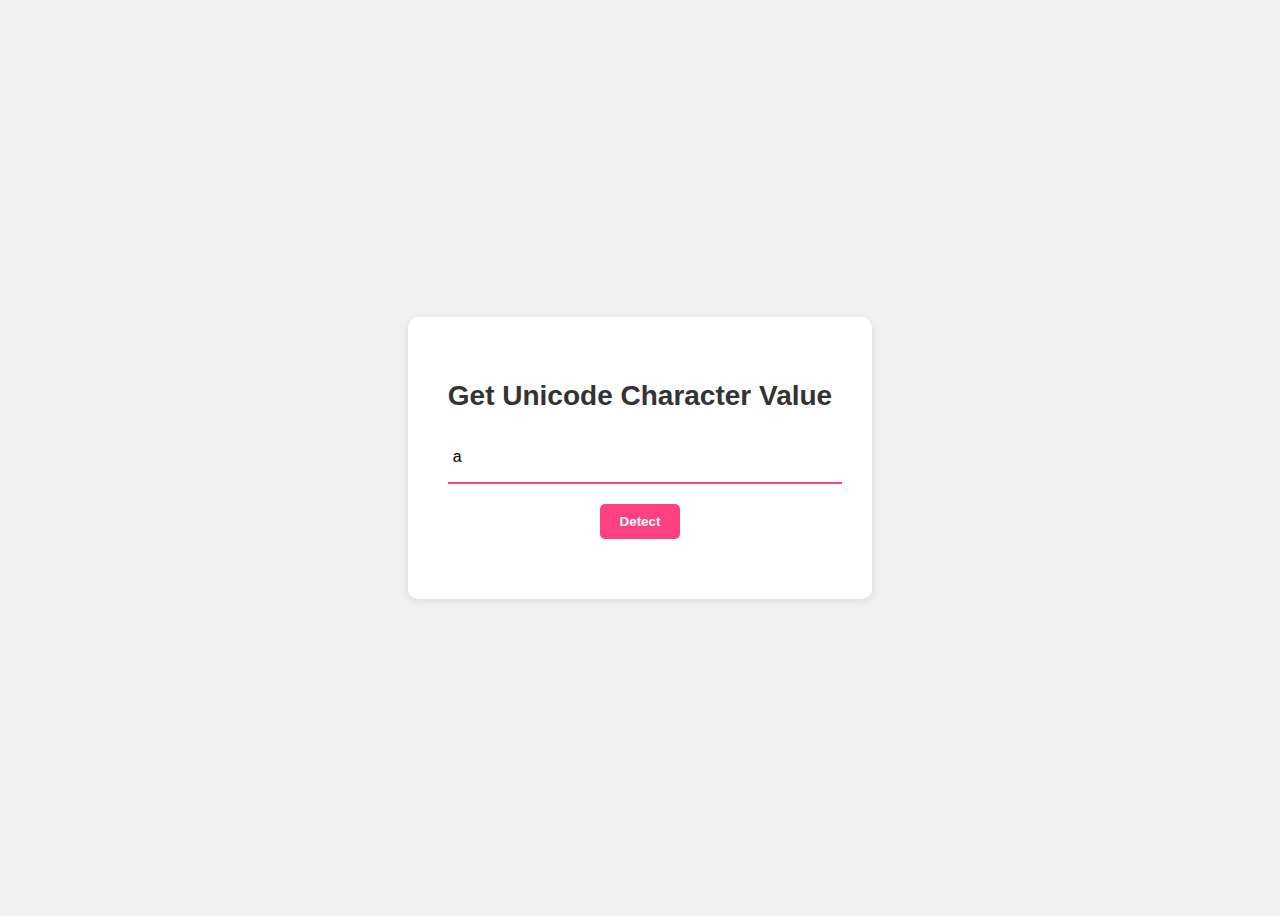
<file: index.html>
<!DOCTYPE html>
<html lang="en">
<head>
    <meta charset="UTF-8">
    <meta name="viewport" content="width=device-width, initial-scale=1.0">
    <title>JS 10 Projects in 10 Days</title>
    <link rel="stylesheet" href="https://cdnjs.cloudflare.com/ajax/libs/font-awesome/6.6.0/css/all.min.css" integrity="sha512-Kc323vGBEqzTmouAECnVceyQqyqdsSiqLQISBL29aUW4U/M7pSPA/gEUZQqv1cwx4OnYxTxve5UMg5GT6L4JJg==" crossorigin="anonymous" referrerpolicy="no-referrer" />
    <link rel="stylesheet" href="style.css">
   
</head>
<body>

   <div class="container">
    <h2> Get Unicode Character Value</h2>
    <input type="text" id="inputType" value="a" maxlength="1" placeholder="Enter a character">
    <button onclick="detectChar()">Detect</button>
    <p id="result"></p>
   </div>
    <script src="script.js"> </script>

</body>
</html>
</file>
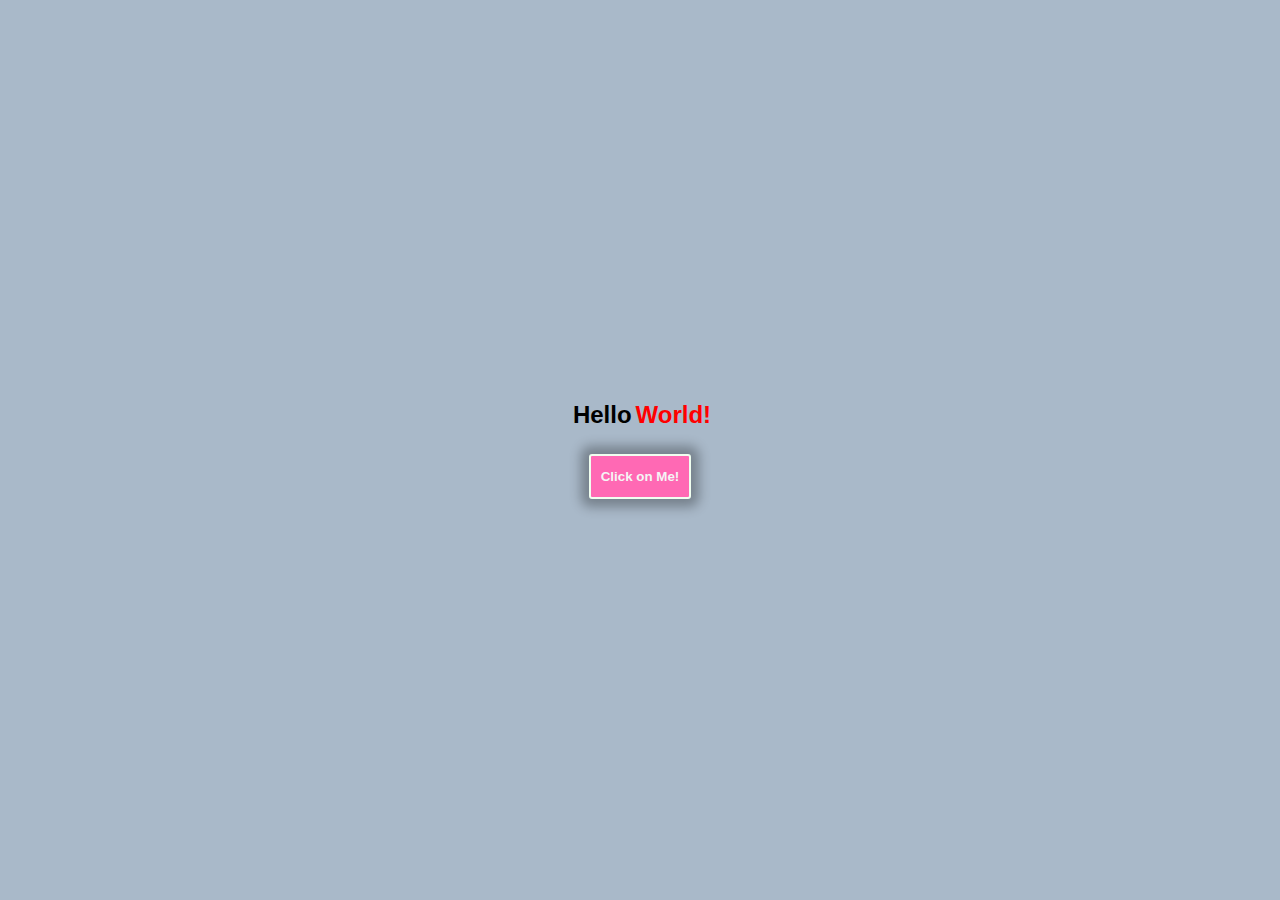
<file: project1.html>
<!DOCTYPE html>
<html lang="en">
<head>
    <meta charset="UTF-8">
    <meta name="viewport" content="width=device-width, initial-scale=1.0">
    <title>Hello Name Application</title>

    <style>
        * {
    margin: 0;
    padding: 0;
    background-color: #a9b9c9;
    font-family: sans-serif;
}

.main {
    width: 100%;
    height: 100vh;
    display: flex;
    justify-content: center;
    align-items: center;
    flex-direction: column;
}

.text {
    display: flex;
}

h2 {
    margin-left: 4px;
    font-weight: bold;
}

#world{
    color: red;
}

button {
    margin-top: 2%;
    background-color: hotpink;
    color: whitesmoke;
    font-weight: bold;
    width: 8vw;
    height: 5vh;
    border: 2px solid honeydew;
    box-shadow: 0 0 12px 8px rgba(0, 0, 0, 0.3);
    border-radius: 3px;
    transition: background-color 0.3s;
}

button:hover {
    cursor: pointer;
    background-color: #6c717d;
    color: #a9b9c9;
}
    </style>

</head>
<body>
    
    <!-- This is the first project. it shows Hello world in center of screen. below is button.
     when button is clicked it prompts to enter name, and then shows name entered by user 
    in center of screen. -->
    
    <div class="main">
        <div class="text">
            <h2>Hello</h2>
        <h2 id="world">World!</h2>
    </div>
        <button onclick="changeText()">Click on Me!</button>
    </div>
   
    <script>

    function changeText() {
    var name = prompt("Enter your name");
    document.getElementById("world").innerHTML = name + '!';
}


function changeText() {
    var name = prompt("Enter your name");
    document.getElementById("world").innerHTML = name + '!';
}

//we can also do this by queryselector. 
// const btnElement = document.querySelector('button');
// const world = document.getElementById('world');

// btnElement.onclick = function () {
//     const username= prompt("");
//     world.textContent = username;
// }

    </script>

</body>
</html>
</file>
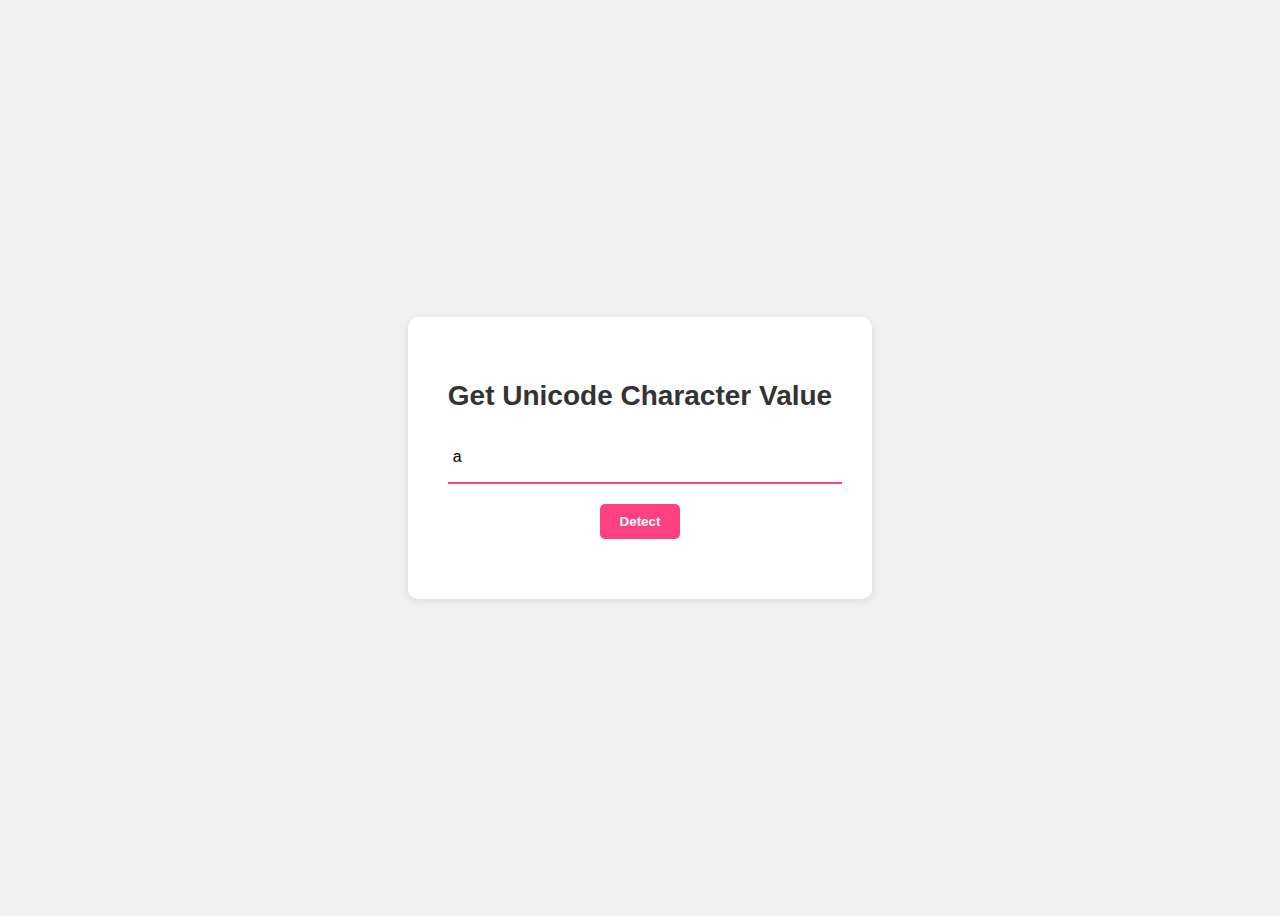
<file: project10.html>
<!DOCTYPE html>
<html lang="en">
<head>
    <meta charset="UTF-8">
    <meta name="viewport" content="width=device-width, initial-scale=1.0">
    <title>Get Unicode Character</title>

    <style>
        body {
    font-family: sans-serif;
    background-color: #f2f2f2;
    display: flex;
    justify-content: center;
    align-items: center;
    height: 100vh;
}

.container {
    background-color: #ffffff;
    box-shadow: 0px 2px 10px rgba(0, 0, 0, 0.1);
    max-width: 400px;
    padding: 40px;
    border-radius: 10px;
    text-align: center;
    margin: 0 auto;
}

h2 {
    color: #333;
    font-size: 28px;
    margin-bottom: 20px;
}

input[type="text"] {
    width: 100%;
    height: 40px;
    margin-bottom: 20px;
    padding: 5px;
    font-size: 16px;
    border: none;
    border-bottom: 2px solid #ff4081;
}

input[type="text"]:focus {
    border-color: #d85f83;
    outline: none;
}

button {
    padding: 10px 20px;
    background-color: #ff4081;
    color: #fff;
    border: none;
    font-weight: 700;
    border-radius: 5px;
    cursor: pointer;
    transition: background-color 0.3s ease;
}

button:hover {
    background-color: #f50057;
}

#result {
    font-size: 18px;
    margin-top: 20px;
}
    </style>
    
</head>

<body>
    
    <div class="container">
        <h2> Get Unicode Character Value</h2>
        <input type="text" id="inputType" value="a" maxlength="1" placeholder="Enter a character">
        <button onclick="detectChar()">Detect</button>
        <p id="result"></p>
       </div>


    <script>

        // code to get input from user and display unicode of the character 


function detectChar() {
    var input = document.getElementById("inputType").value;
    if (input) {
        const unicodeValue = input.charCodeAt(0);
        const result = `The unicode of "${input}" is ${unicodeValue}`;
        document.getElementById("result").textContent = result;
        document.getElementById("inputType").value=""; // it will clear input after each result.

    } else {
        document.getElementById("result").textContent = 'Please Enter a Character';
    }

}




// another way we can use.
// function Detector() {
//     var userText = document.getElementById("inputText").value;
//     var unicode = userText.charCodeAt();  
//     document.getElementById("result").innerHTML = "unicode of the character is " + unicode;
// }
    
    </script>

</body>
</html>
</file>
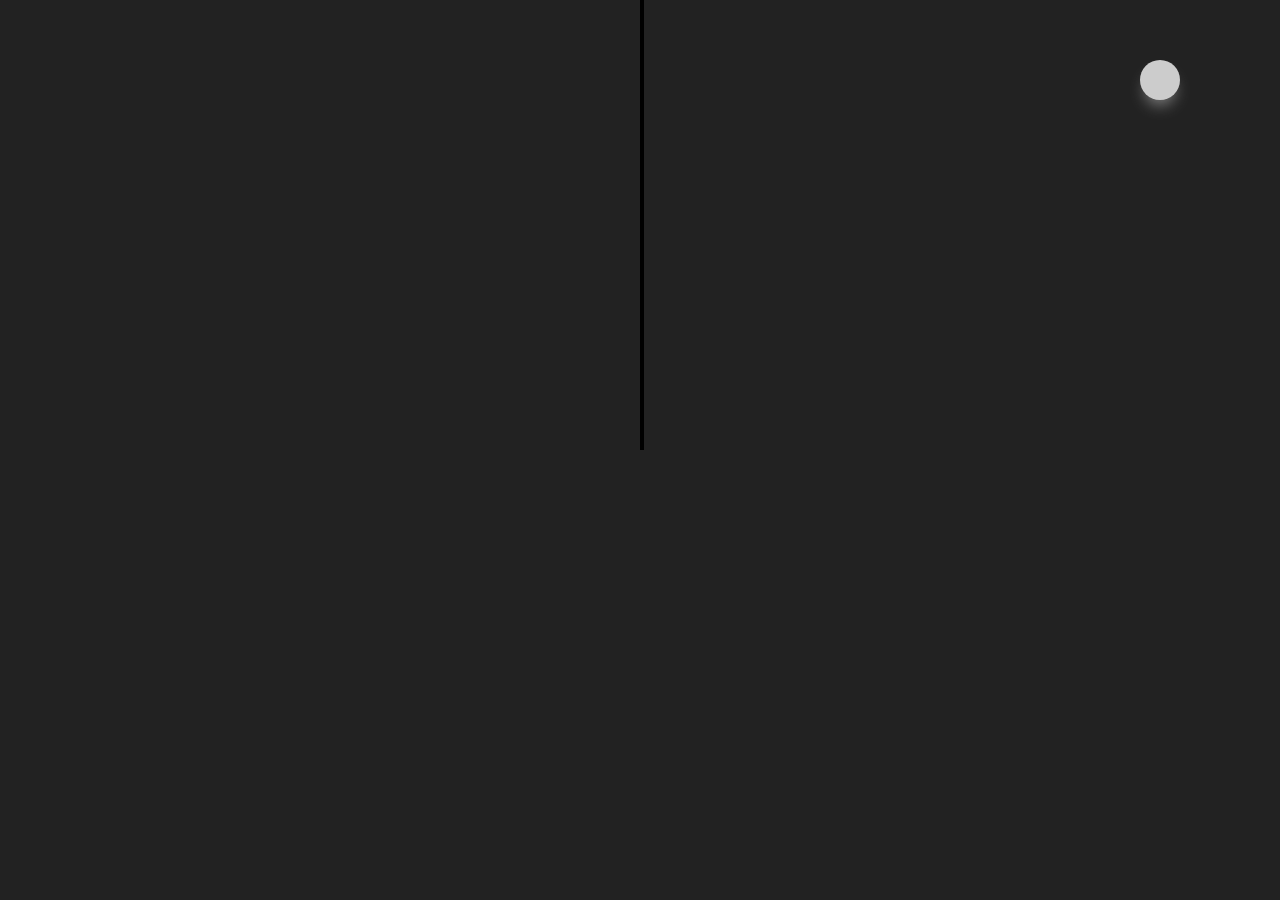
<file: project2.html>
<!DOCTYPE html>
<html lang="en">
<head>
    <meta charset="UTF-8">
    <meta name="viewport" content="width=device-width, initial-scale=1.0">
    <title>Light Bulb On/Off Project</title>
    
    <link rel="stylesheet" href="https://cdnjs.cloudflare.com/ajax/libs/font-awesome/6.6.0/css/all.min.css" integrity="sha512-Kc323vGBEqzTmouAECnVceyQqyqdsSiqLQISBL29aUW4U/M7pSPA/gEUZQqv1cwx4OnYxTxve5UMg5GT6L4JJg==" crossorigin="anonymous" referrerpolicy="no-referrer" />

    <style>
        * {
    margin: 0;
    padding: 0;
    box-sizing: border-box;
}

body {
    display: flex;
    justify-content: center;
    align-items: center;
    min-height: 100vh;
    background-color: #222;
}
body.on {
    /* on click of button, screen will on */
    background: radial-gradient(#555, #111);
}

.wire {
    position: absolute;
    left: calc(50%);
    bottom: 50%;
    width: 4px;
    height: 60vh;
    background: #000;
    z-index: 1;
}

.bulb {
    position: relative;
    z-index: 2;
    background: transparent;
    width: 80px;
    height: 80px;
}

.bulb i {
    font-size: 4rem;
    color: #444;
    position: absolute;
    top: 50%;
    left: 50%;
    transform: translate(-50%, -50%) rotate(180deg);
}

.switch {
    position: absolute;
    top: 60px;
    right: 100px;
    width: 40px;
    height: 40px;
    background: #ccc;
    border-radius: 50%;
    display: flex;
    justify-content: center;
    align-items: center;
    box-shadow: gray 0px 10px 15px -5px;
    cursor: pointer;
}

.switch i {
    font-size: 1.5rem;
}

.on .bulb i {
    color: #ffd700;
}

.on .switch {
    background: #4caf50; 
}
    </style>
</head>

<body>

    
    <!-- a bulb is hanging from above to center of screen. a button is shown at the top right. when
     button is clicked, bulb turns yellow and lights the screen and color of button is green, when 
     button pressed again, then bulb turns off and screen darks again   -->

        <!-- we need font awesome library in this project.
    seach cdnjs on google and open its font awesome. copy link tag and paste in html file -->

    <div class="light">
        <div class="wire"></div>
            <div class="bulb">
                <i class="fas fa-lightbulb"></i>
            </div>
        
        <div class="switch">
            <i class="fas fa-power-off"></i>
        </div>
    </div>



    <script>
        const switchBtn = document.querySelector('.switch');
const body = document.body;

switchBtn.addEventListener("click", ()=>{
    body.classList.toggle("on");
    //on is the css code that we write in css. we write that code we want to use in this toggle. 
});

    </script>

</body>
</html>
</file>
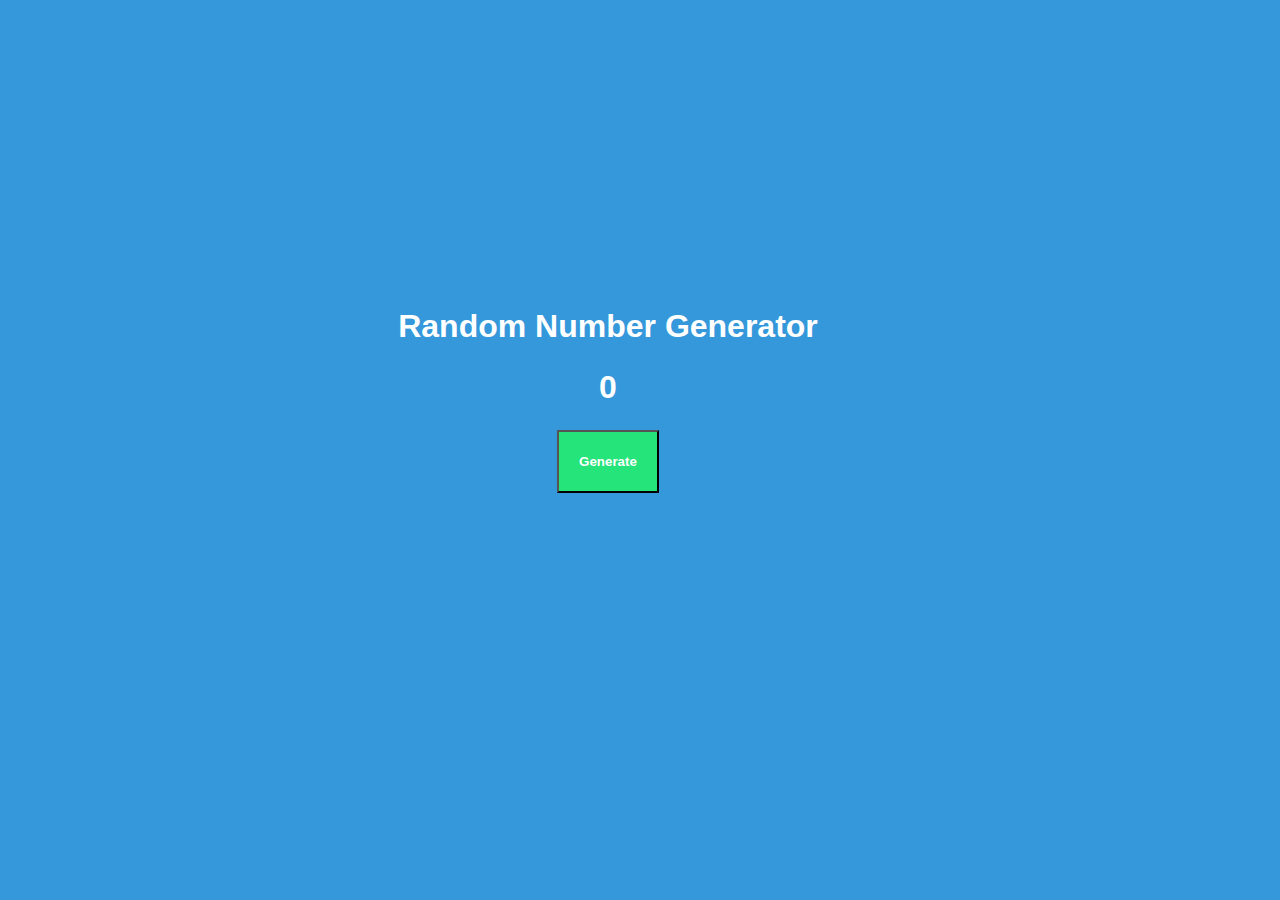
<file: project3.html>
<!DOCTYPE html>
<html lang="en">
<head>
    <meta charset="UTF-8">
    <meta name="viewport" content="width=device-width, initial-scale=1.0">
    <title>Random Number Generator</title>
    
    <style>
* {
    margin: 0;
    padding: 0;
}

body {
    font-family: sans-serif;
    background-color: #3498db;
}

.container {
    width: 95%;
    height: 89vh;
    display: flex;
    justify-content: center;
    align-items: center;
    flex-direction: column;
}
h1, button {
    margin: 1%;
    color: white;
}

button {
    background-color: rgb(36, 228, 122);
    font-weight: bold;
    width: 8vw;
    height: 7vh;
    cursor: pointer;
}

button:hover {
    background-color: #27ea60;
}
    </style>
</head>

<body>

            <!-- This project is to generate random number between 10 on the press of button excluding 
             decimal part -->

    <div class="container">
        <h1>Random Number Generator</h1>
        <h1 id="changer">0</h1>
        <button class="btn" onclick="randomNumber()">Generate</button>
       </div>
    
    <script>
function randomNumber() {
    var data = document.getElementById("changer");
    var random = Math.floor(Math.random()*100);
    data.innerHTML = random;
}
    </script>
</body>
</html>
</file>
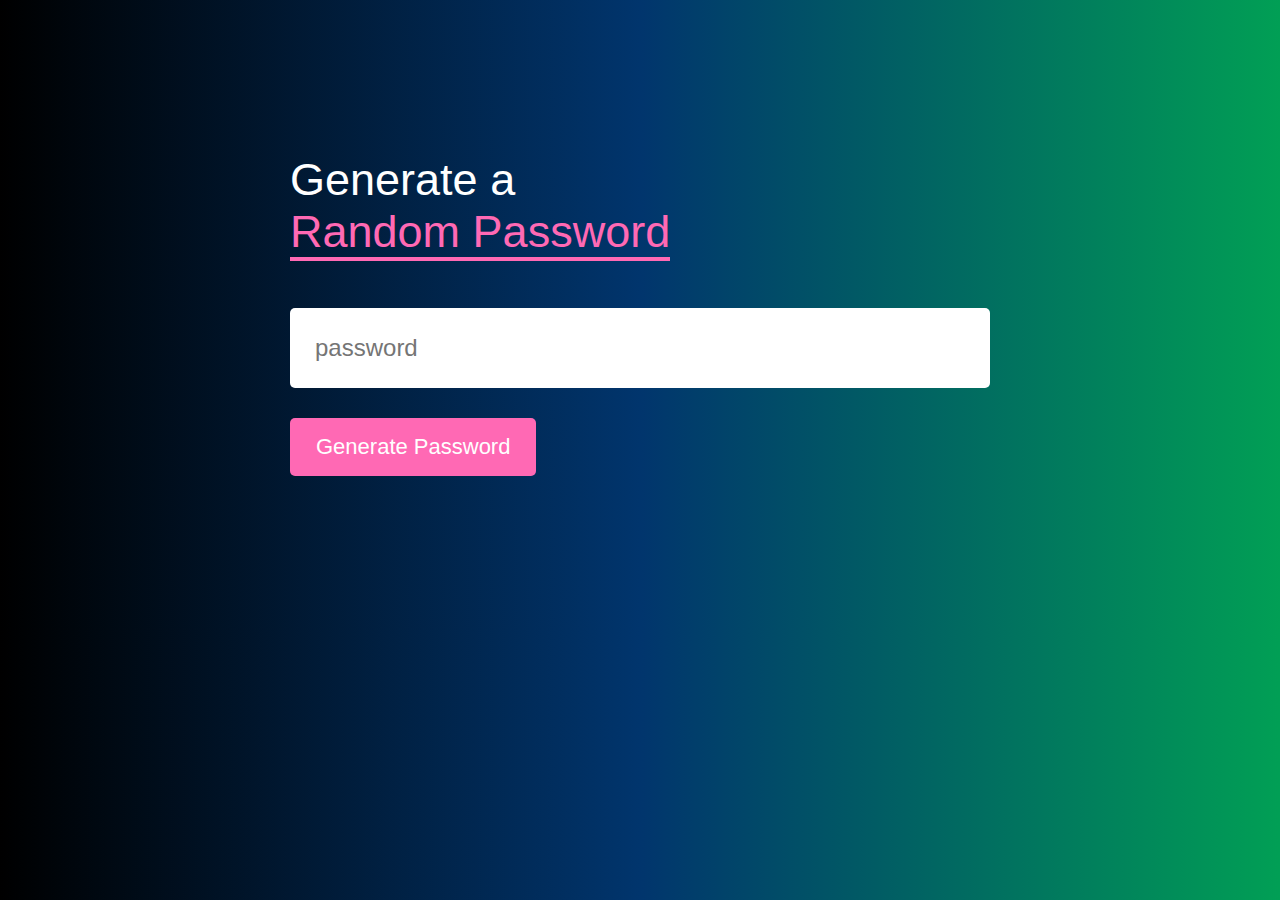
<file: project4.html>
<!DOCTYPE html>
<html lang="en">
<head>
    <meta charset="UTF-8">
    <meta name="viewport" content="width=device-width, initial-scale=1.0">
    <link rel="stylesheet" href="https://cdnjs.cloudflare.com/ajax/libs/font-awesome/6.6.0/css/all.min.css" integrity="sha512-Kc323vGBEqzTmouAECnVceyQqyqdsSiqLQISBL29aUW4U/M7pSPA/gEUZQqv1cwx4OnYxTxve5UMg5GT6L4JJg==" crossorigin="anonymous" referrerpolicy="no-referrer" />
    <title>Random Password Generator</title>

    <style>

* {
    margin: 0;
    padding: 0;
    box-sizing: border-box;
    font-family: sans-serif;
}

body {
    background: linear-gradient(to right, #000, #01356d, #019f55);
    color: #fff;
}

.container {
    display: flex;
    justify-content: center;
    align-items: center;
}

.container-random-password {
    margin: 12%;
    width: 90%;
    max-width: 700px;
}

.display {
    width: 100%;
    margin-top: 50px;
    margin-bottom: 30px;
    background: #fff;
    color: #333;
    display: flex;
    align-items: center;
    justify-content: space-between;
    padding: 26px 25px;
    border-radius: 5px;
}

.container h1 {
    font-weight: 500;
    font-size: 45px;
}

.container h1 span {
    color: hotpink;
    border-bottom: 4px solid hotpink;
}

.display input {
    border: 0;
    outline: 0;
    font-size: 24px;
    flex: 1;
}

button {
    cursor: pointer;
}

#btn {
    border: 0;
    outline: 0;
    background: hotpink;
    color: #fff;
    font-size: 22px;
    font-weight: 300;
    display: flex;
    align-items: center;
    justify-content: center;
    padding: 16px 26px;
    border-radius: 5px;
    cursor: pointer;
}


    </style>
</head>

<body>

    <!-- this project is about generating random password. when you click on button, it will generate
     random password everytime. there is symbol in front of it, when you click, it will show prompt
     password copied to clipboard, if no password is written, it will show no password to copy, 
     generate a password first -->

     <div class="container">
        <div class="container-random-password">
            <h1>Generate a <br> <span>Random Password</span></h1>
            <div class="display">
                <input type="text" id="password" placeholder="password">
                <i class="fas fa-clipboard" id="copy"></i>
            </div>
            <button id="btn">Generate Password</button>
        </div>         
    </div>
     

    <script>

        //code to generate random password
const passwordBox = document.getElementById("password");
const button = document.getElementById("btn");
const copyButton = document.getElementById("copy");

const generatePassword = ()=> {
    //chars variable will store all the values that need to use in generating random password.
    const chars = 
    "ABCDEFGHIJKLMNOPQRSTUVWXYZabcdefghijklmnopqrstuvwxyz0123456789@#$%^&*()_+}{|\/<>=-`~[]";
    
    const passwordLength = 8;
    // if we don't want to use this passwordlength variable then we can directly length in loop
    // instead of passwordlength variable.

    let password = " ";
    for (let i = 0; i < passwordLength; i++) {
        password += chars.charAt(Math.floor(Math.random() * chars.length));
        // we used charAt function to print the value present at that index because the math.floor 
        // function will return the integer value and we need to print the value present at that index.

        // console.log(password);
        }
        passwordBox.value = password;
    };        
        // now we will add logic to copy the password when we click button. if no password is written, 
        // then it will show alert message that no password found, please generate a password.
        // if password is written, then it will copy the password.
        copyButton.addEventListener("click", () => {
            const password = passwordBox.value;
            if (!password) {
                // we can also write if(password=== " ")
                alert("No password found, please generate a password");
                } else {
                    navigator.clipboard.writeText(password);
                    alert("Password copied to clipboard");
                    }
                })
button.addEventListener("click", generatePassword);
                

// we can also do the same project in following way. 

/*    button.addEventListener("click", generatePassword);
        copyButton.addEventListener("click", ()=>{
            const passwordCopy = passwordBox.value.trim();

            if (!passwordCopy) {
                alert("No password to copy! please generate a password");
                return;
                } 
                    navigator.clipboard.writeText(passwordCopy)
                .then(()=> {
                    alert("Password copied to clipboard");
                })   
                .catch((error)=> {
                    alert("Error in copying password", error);
                    })
            });
*/

    </script>
</body>
</html>
</file>
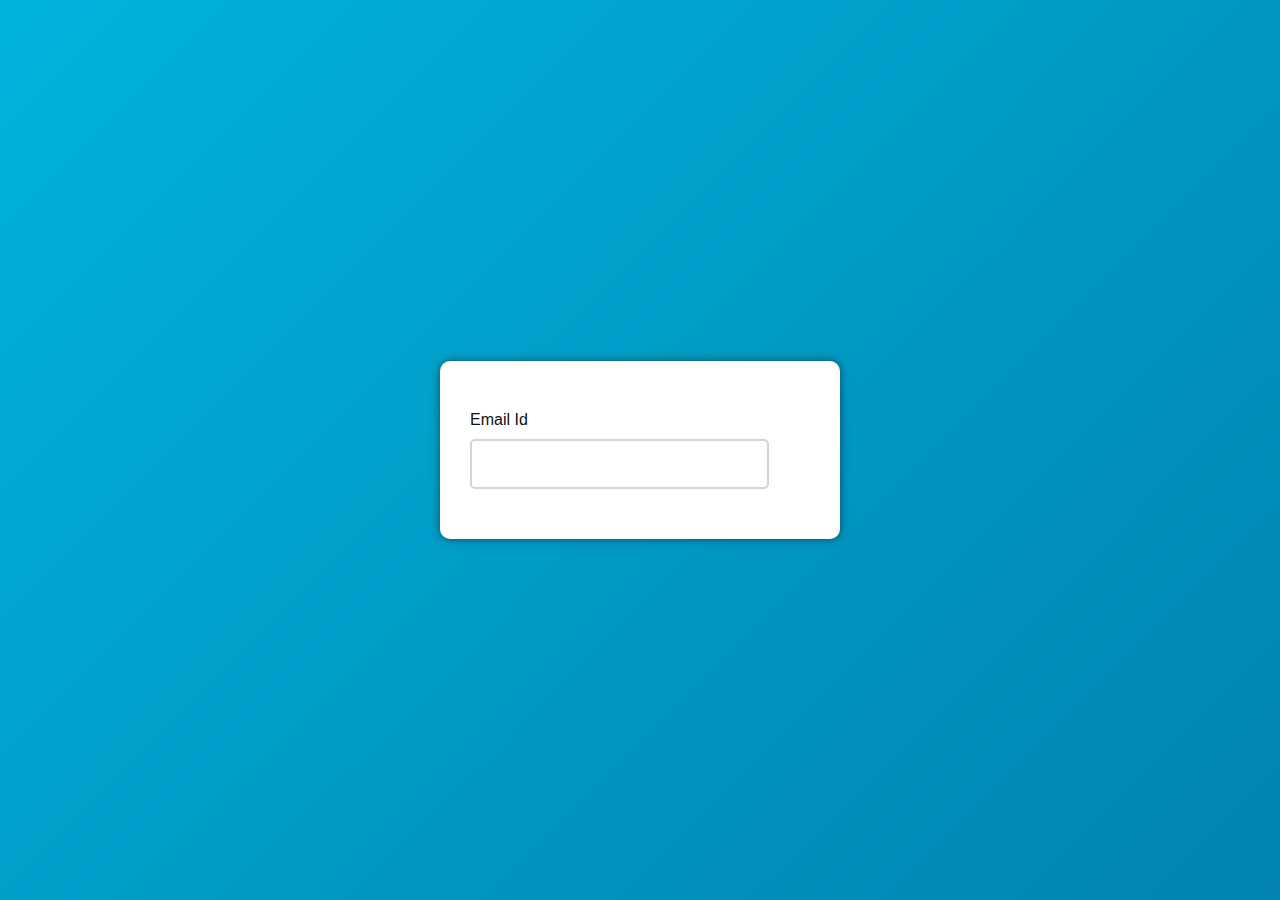
<file: project5.html>
<!DOCTYPE html>
<html lang="en">
<head>
    <meta charset="UTF-8">
    <meta name="viewport" content="width=device-width, initial-scale=1.0">
    <title>Email Validation</title>

    <style>

* {
    margin: 0;
    padding: 0;
    box-sizing: border-box;
}

body {
    height: 100vh;
    background: linear-gradient(135deg, #00b4db, #0083b0);
}

.container {
    width: 400px;
    background-color: #ffffff;
    padding: 50px 30px;
    position: absolute;
    transform: translate(-50%, -50%);
    top: 50%;
    left: 50%;
    border-radius: 10px;
    box-shadow: 0 0 10px rgba(0, 0, 0, 0.5);
    color: #111111;
    animation: containerAnimation 2s ease;
}

@keyframes containerAnimation {
    0% {
        opacity: 0;
        transform: translate(-50%, -60%);
    }
    100%
    {
        opacity: 0;
        transform: translate(-50%, -50%);
    }
}

label, input, #error-msg {
    font-family: sans-serif;
}

label {
    display: inline-block;
    font-weight: 500;
    margin-bottom: 10px;
}

input[type="email"] {
    display: inline-block;
    border: 2px solid #d1d3d4;
    width: 88%;
    height: 50px;
    border-radius: 5px;
    outline: none;
    letter-spacing: 0.5px;
    font-weight: 400px;
    padding: 5px;
}

#icon {
    float: right;
    height: 50px;
    position: relative;
    font-size: 25px;
    padding-top: 10px;
}

#error-msg {
    display: none;
    color: #ff2851;
    font-size: 14px;
    margin-top: 10px;
}

    </style>

</head>

<body>

            <!-- user will enter email. if it is not proper email, then it will show 
             not valid email -->

             <div class="container">
                <label for="email-id">Email Id</label>
                <input type="email" id="email-id" oninput="checker()">
                <!-- on input function will be called when any changes in the input occurs -->
                <div id="icon">
                </div>
                <p id="error-msg">Please enter a valid email address</p>
               </div>
    


    <script>
        //email validation project
let emailId= document.getElementById("email-id");
let errorMsg= document.getElementById("error-msg");
let icon = document.getElementById("icon");

function checker() {
    icon.style.display = "inline-block";
    let email=emailId.value.trim(); //trim function will remove empty spaces at start & end of email.
    
    if (email === "") {
        icon.style.display= "none";
        errorMsg.style.display="none";
        emailId.style.border= "2px solid #d1d3d4"
    }
    else if(validateEmail(email)) {
        icon.innerHTML= '<i class= "fas fa-check-circle"></i>';
        icon.style.color= "#2ecc71";
        errorMsg.style.display= "none";
        emailId.style.border= "2px solid #2ecc71";
    } else {
        icon.innerHTML= '<i class= "fas fa-exclamation-circle"></i>';
        icon.style.color= "#ff2851";
        errorMsg.style.display= "block";
        emailId.style.border= "2px solid #ff2851";
    }
}

function validateEmail(email) {
    let atIndex= email.indexOf("@"); //this will find index of @.

    let dotIndex = email.lastIndexOf("."); //this will find . which will be at last. 
    // like kashan.moin@gmail.com. it has 2 dots so it will find last dot. 
    
    //atIndex > 0 means that first letter of email will not be @ symbol.
    //and dotIndex > atIndex+1 means the .symbol should be after the @ symbol.
    //dotIndex <email.length will verify that there are some words after . symbol. like .com
    if(atIndex > 0 && dotIndex > atIndex + 1 && dotIndex < email.length -2) {
            return true;
            }
            else {
                return false;
                }
}
    </script>
</body>
</html>
</file>
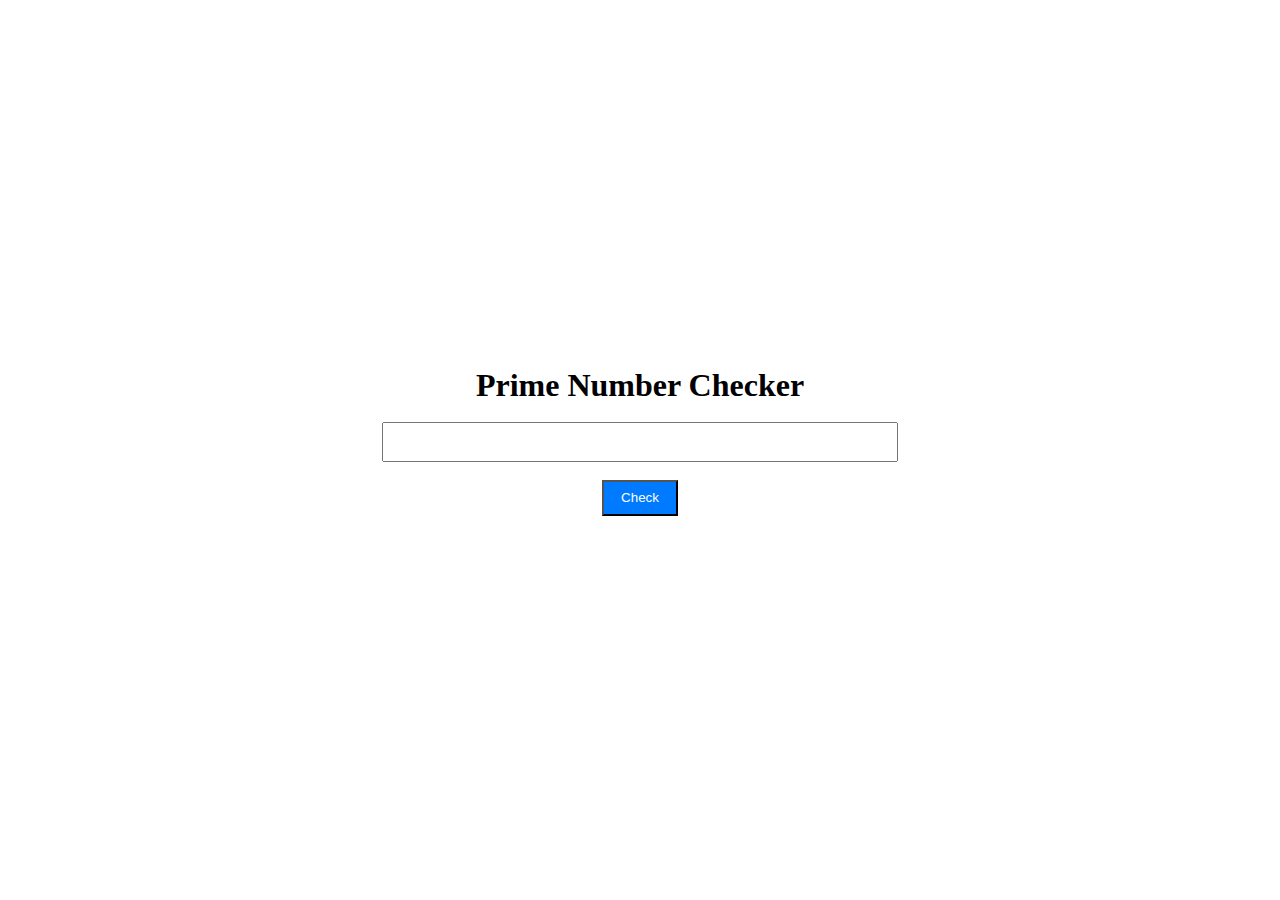
<file: project6.html>
<!DOCTYPE html>
<html lang="en">
<head>
    <meta charset="UTF-8">
    <meta name="viewport" content="width=device-width, initial-scale=1.0">
    <title>Prime Number Checker</title>

    <style>

* {
    margin: 0;
    padding: 0;
}

.container {
    width: 100%;
    height: 100vh;
    /* background-color: red; */
    display: flex;
    justify-content: center;
    align-items: center;
    flex-direction: column;
}

input {
    width: 40vw;
    height: 4vh;
}

button {
    background-color: #007bff;
    width: 6vw;
    height: 4vh;
    color: white;
}

button:hover {
    cursor: pointer;
    opacity: 90%;
}

#correct {
    color: green;
}

#false {
    color: red;
}

    </style>
</head>

<body>
    
     
    <div class="container">
        <h1>Prime Number Checker</h1> <br>
        <input id="userinput" type="number"> <br>
        <button onclick="numberChecker()"> Check</button> <br>
        <p id="message"></p>
    </div>
    
    <script>

        // code to check if it given number is prime number or not.


// function numberChecker() {
//     var number = document.getElementById("userinput").value;
//      number = parseInt(number);
    
//      if (isNaN(number)) {
//         document.getElementById("message").innerText= `please enter a number`;
//         document.getElementById("message").style.color = "red";
//         return;
//      }
//      else if(number<=1) {
//         document.getElementById("message").innerText= `${number} is not a prime number`;
//         document.getElementById("message").style.color="red";
//         return;    
//      }
//      else if (number >1 && number<=3) {
//         document.getElementById("message").innerText= `${number} is a prime number`;
//         document.getElementById("message").style.color="green";
//         return;

//     } else if(number % 2===0 || number % 3===0) {
//             document.getElementById("message").innerText= `${number} is not a prime number`;
//             document.getElementById("message").style.color="red";
//             return;   
//     }
//     else{
//     }
    
// }








// Function to check if a number is prime
function isPrime(number) {
    if (number <= 1) {
        return false;
    }
    for (let i = 2, sqrt = Math.sqrt(number); i <= sqrt; i++) {
        if (number % i === 0) {
            return false;
        }
    }
    return true;
}

// Function to check user input and display result
function numberChecker() {
    var number = document.getElementById("userinput").value;
    number = parseInt(number);

    if (isNaN(number)) {
        document.getElementById("message").innerText = `Please enter a number`;
        document.getElementById("message").style.color = "red";
        return;
    }

    if (isPrime(number)) {
        document.getElementById("message").innerText = `${number} is a prime number`;
        document.getElementById("message").style.color = "green";
    } else {
        document.getElementById("message").innerText = `${number} is not a prime number`;
        document.getElementById("message").style.color = "red";
    }
}
    </script>

</body>
</html>
</file>
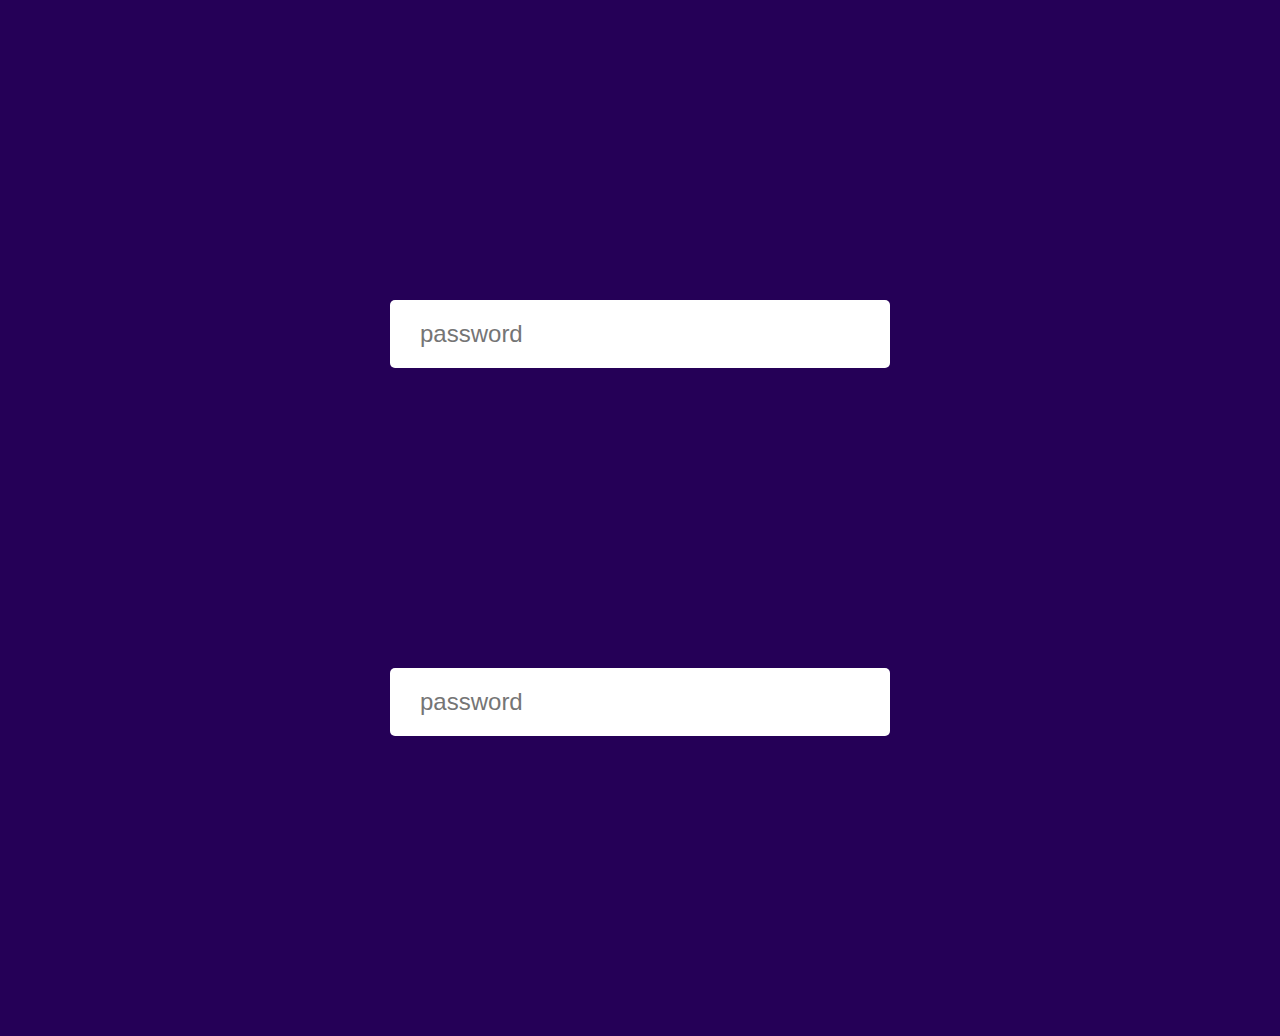
<file: project7.html>
<!DOCTYPE html>
<html lang="en">
<head>
    <meta charset="UTF-8">
    <meta name="viewport" content="width=device-width, initial-scale=1.0">
    <title>Hide and Show Password</title>
    
    <style>
        * {
    margin: 0;
    padding: 0;
    box-sizing: border-box;
    font-family: sans-serif;
}

body {
    background: #250057;
}

.input-box {
    background: #fff;
    width: 90%;
    max-width: 500px;
    border-radius: 5px;
    padding: 10px 30px;
    margin: 300px auto;
    display: flex;
    align-items: center;
}

.input-box input {
    width: 100%;
    padding: 10px 0;
    border: none;
    outline: none;
    font-size: 24px;
    color: #555;
}

.input-box i{
    font-size: 24px;
    cursor: pointer;
    color: #ff69b4;
}
    </style> <div class="input-box">
        <input type="password" placeholder="password" id="password">
        <i class="far fa-eye-slash" id="eyeicon"></i>
    </div>

</head>

<body>
    
    <!-- Methods 01 -->
    <!-- user will enter password. when it clicks on eye icon, password will hide, and when click
     again, it will show -->
     <!-- <input type="password" id="password">
     <input type="button" value="Show Password" onclick="showPassword()">
     <input type="button" value="Hide Password" onclick="hidePassword()"> -->

     
     <!-- <script>
        function showPassword(){
            document.getElementById("password").type = "text";
            }
            function hidePassword(){
                document.getElementById("password").type = "password";
                }

     </script> -->


                <!-- method 02. proper -->

                <div class="input-box">
                    <input type="password" placeholder="password" id="password">
                    <i class="far fa-eye-slash" id="eyeicon"></i>
                </div>





<script>
    // password hide and show on the toggle of eye icon. 
const eyeicon= document.getElementById("eyeicon"); 
const password = document.getElementById("password");

eyeicon.onclick = function () {
    if (password.type==="password") {
        password.type="text";
        eyeicon.classList.remove("fa-eye-slash");
        eyeicon.classList.add("fa-eye")
    }
    else {
        password.type="password";
        eyeicon.classList.remove("fa-eye");
        eyeicon.classList.add("fa-eye-slash")
        }
}
</script>    


</body>
</html>
</file>
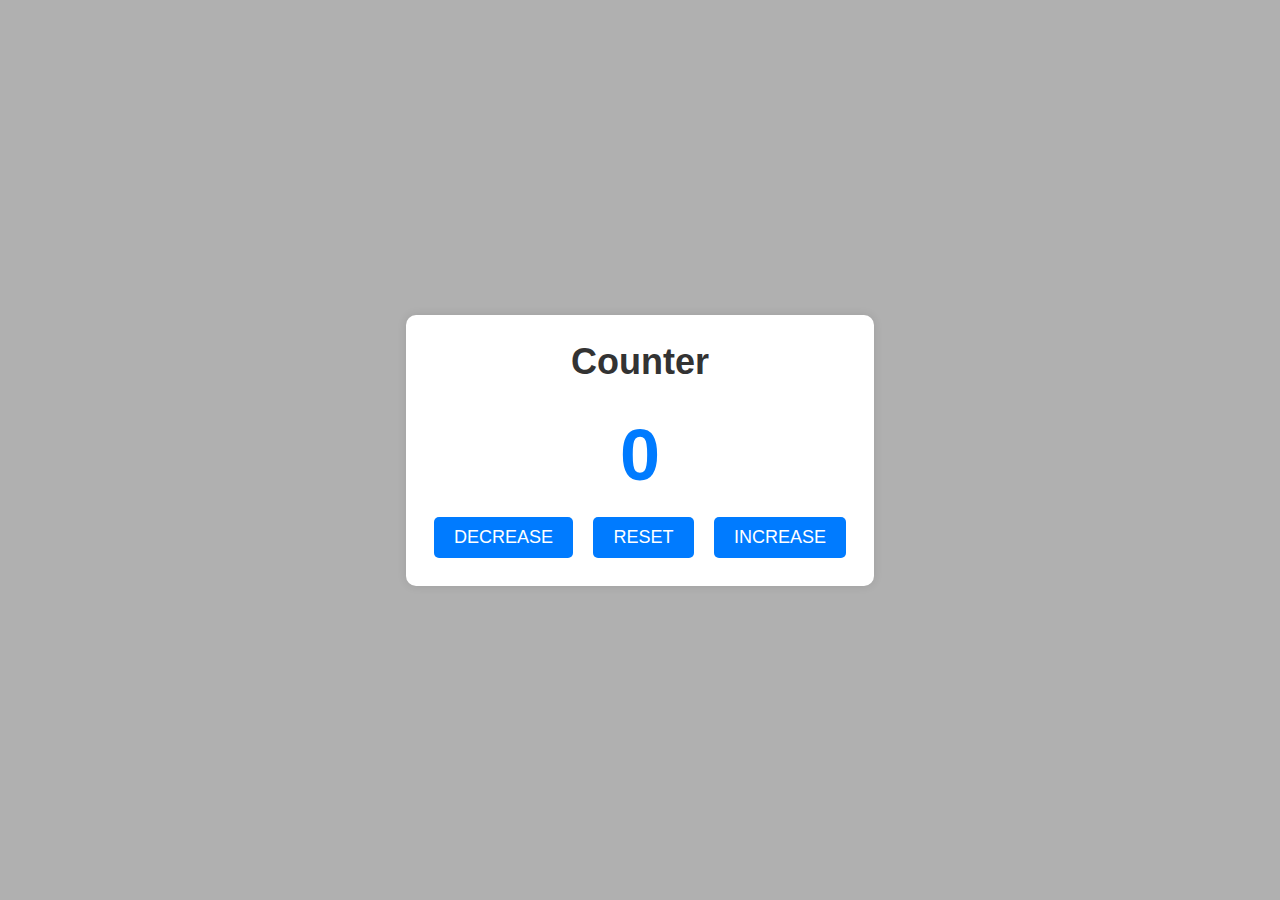
<file: project8.html>
<!DOCTYPE html>
<html lang="en">
<head>
    <meta charset="UTF-8">
    <meta name="viewport" content="width=device-width, initial-scale=1.0">
    <title>Counter Application</title>

    <style>
* {
    margin: 0;
    padding: 0;
    box-sizing: border-box;
    font-family: sans-serif;
}

body {
    background-color: #b0b0b0;
    min-height: 100vh;
    color: #333;
    line-height: 1.5;
    display: flex;
    justify-content: center;
    align-items: center;
}

.container {
    background-color: #fff;
    padding: 20px;
    text-align: center;
    border-radius: 10px;
    box-shadow: 0 0 10px rgba(0, 0, 0, 0.1);
    animation: containerAnimation 1s ease-in-out;
}

@keyframes containerAnimation {
    from {
        opacity: 0;
        transform: translateY(-20px);
    }
    to {
        opacity: 1;
        transform: translateY(-20px);
        }
}

h1 {
    font-size: 36px;
    margin-bottom: 12px;
}

#value {
    font-size: 72px;
    font-weight: bold;
    color: #007bff;
    transition: color 0.3s ease-in-out;
}

#value.negative {
    color: red;
}

.btn {
    text-transform: uppercase;
    background: #007bff;
    color: #fff;
    padding: 10px 20px;
    font-size: 18px;
    border: none;
    border-radius: 5px;
    margin: 8px;
    cursor: pointer;
    transition: background 0.3s ease-in-out;
}

.btn:hover {
    background: #0056b3;
}
    </style>

</head>

<body>
    
    <div class="container">
        <h1>Counter</h1>
        <span id="value">0</span>
<div>
    <button class="btn" id="decrease">Decrease</button>
    <button class="btn" id="reset">Reset</button>
    <button class="btn" id="increase">Increase</button>
</div>        
    
</div>



    <script>


let count = 0;
const value = document.querySelector("#value");
const btns = document.querySelectorAll(".btn") //this will select all with class btn.
// we used this so that we can use for each loop and iterate over buttons.
btns.forEach(btn=> {
    btn.addEventListener("click", e=> {
        let elementId = e.currentTarget.id; //when button will press, id of that button will store 
        // in this variable. 
        if(elementId == "decrease") {
            count--;
            } else if(elementId == "reset") {
                count=0;
                } else {
                    count++;
                    }
                    value.textContent = count; //this will update the value in the html.
            value.style.color = count > 0 ? "green" : count < 0 ? "red" : "#007bff"
    })
}) 







//We can use this logic also. please verify id and classes if want to use this logic.
// function increaseFunction() {
      
//     let counter = document.getElementById("number").innerHTML;

//     if (counter==0) {
//         counter=1;
//     } else {
//         counter++;
//     }
//     document.getElementById("number").innerHTML=counter;
//     document.getElementById("number").style.color="green";
// }


// function decreaseFunction() {
//     let decreaser = document.getElementById("number").innerHTML;

//     if (decreaser==0) {
//         decreaser=decreaser-1;
//     } else {
//         decreaser--;
//     }
//     document.getElementById("number").innerHTML=decreaser;
//     document.getElementById("number").style.color="red";
// }


// function resetFunction() {
//     let resetter = document.getElementById("number").innerHTML;
//     resetter=0;
//     document.getElementById("number").innerHTML=resetter;
//     document.getElementById("number").style.color="rgb(0, 174, 255)";
// }


    </script>

</body>
</html>
</file>
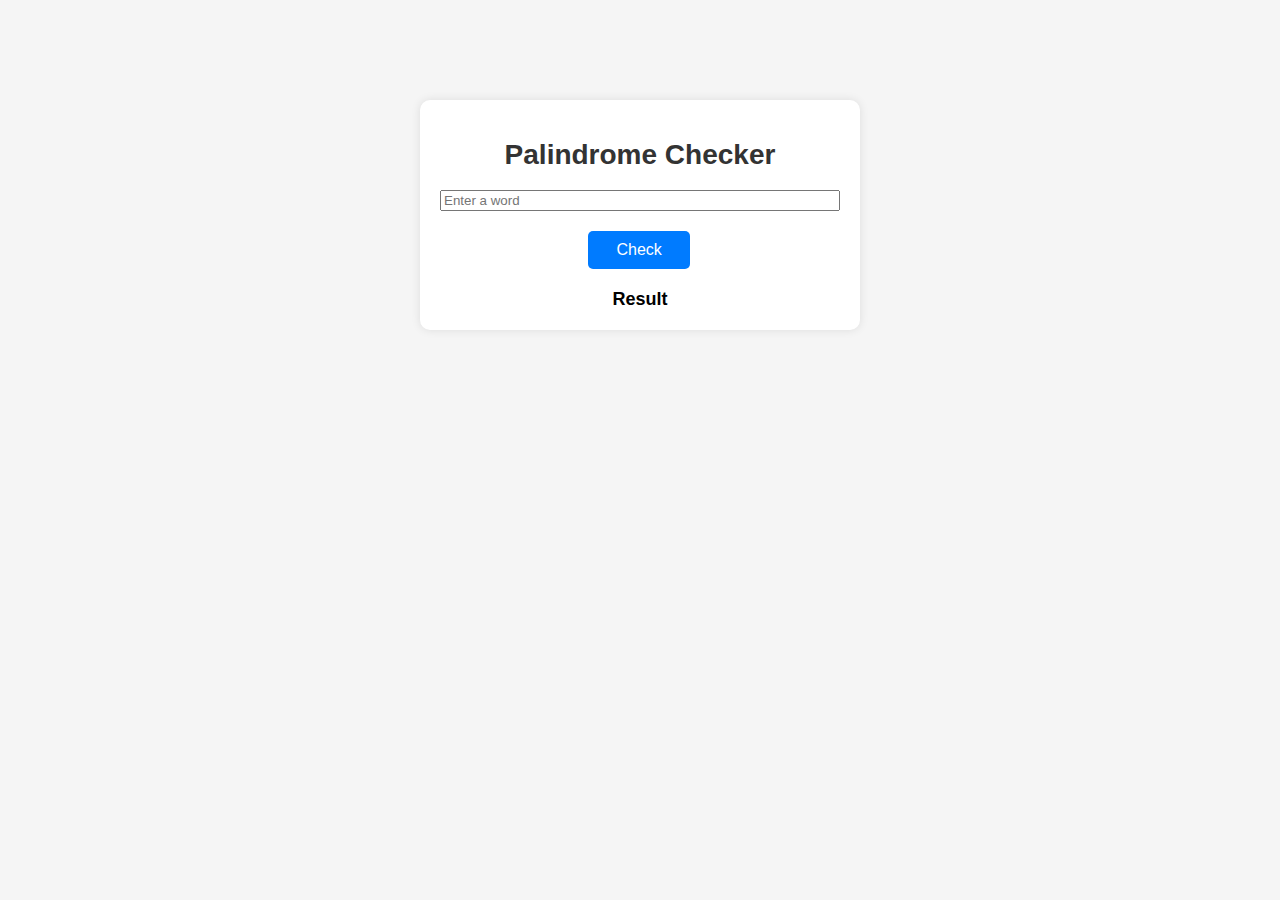
<file: project9.html>
<!DOCTYPE html>
<html lang="en">
<head>
    <meta charset="UTF-8">
    <meta name="viewport" content="width=device-width, initial-scale=1.0">
    <title>Palindrome Checker</title>

    <style>
        body {
    background-color: #f5f5f5;
    font-family: Arial, Helvetica, sans-serif;
    margin: 0;
    padding: 0;
}

.container {
    max-width: 400px;
    margin: 100px auto;
    text-align: center;
    background-color: #fff;
    padding: 20px;
    border-radius: 10px;
    box-shadow: 0px 0px 10px rgba(0,0,0,0.1);
    display: flex;
    flex-direction: column;
}

h1 {
    font-size: 28px;
    color: #333;
}

input [type="text"] {
    width: 95%;
    padding: 10px;
    margin-top: 20px;
    border: none;
    box-shadow: 0px 0px 5px rgba(0,0,0,0.1);
    font-size: 16px;
}

button {
    background-color: #007bff;
    color: #fff;
    width: 8vw;
    padding: 10px 20px;
    border: none;
    border-radius: 5px;
    margin-top: 20px;
    margin-left: 37%;
    cursor: pointer;
    font-size: 16px;
    transition: background-color 0.3s ease-in-out;
}

button:hover {
    background-color: #0056b3;
}

#result {
    font-size: 18px;
    margin-top: 20px;
    font-weight: bold;
}

.fadeIn {
    animation: fadeIn 0.5s ease-in-out;
}

@keyframes fadeIn {
    0% {
        opacity: 0;
        transform: translateY(20px);
        }
        100% {
            opacity: 1;
            transform: translateY(0px);
            }
}
    </style>

</head>

<body>

    <!-- user will enter text and click on button to check if it is palindrome or not.  -->
    <div class="container">
        <h1>Palindrome Checker</h1>
        <input type="text" id="inputText" placeholder="Enter a word">
        <button id="checkButton">Check</button>
        <div id="result">Result</div>
        
    </div>

    
    <script>
    
//function to check if given string is palindrome or not.
function isPalindrome(str) {
    const Cleanstr = str.toLowerCase().replace(/[^a-z0-9]/g, ''); //if special characters are entered, 
    //they will be replaced. 

    const reversedstr = Cleanstr.split('').reverse().join(''); //split the string into an
    //array of characters, reverse the array and join the characters back into a string.
    return Cleanstr === reversedstr; //return true if the string is equal to its reverse,
}

function palindromeChecker() {
    const inputText = document.getElementById("inputText");
    const result = document.getElementById("result");
    if (isPalindrome(inputText.value)) {
        result.textContent = `"${inputText.value}" is a palindrome`;
    } else {
        result.textContent = `"${inputText.value}" is not a palindrome`;
    }
    result.classList.add('fadeIn');
    inputText.value = ""; // it will clear the input field after checking so we can enter new text.
}

document.getElementById("checkButton").addEventListener("click", palindromeChecker);

        

    </script>

</body>
</html>
</file>
<file: style.css>
body {
    font-family: sans-serif;
    background-color: #f2f2f2;
    display: flex;
    justify-content: center;
    align-items: center;
    height: 100vh;
}

.container {
    background-color: #ffffff;
    box-shadow: 0px 2px 10px rgba(0, 0, 0, 0.1);
    max-width: 400px;
    padding: 40px;
    border-radius: 10px;
    text-align: center;
    margin: 0 auto;
}

h2 {
    color: #333;
    font-size: 28px;
    margin-bottom: 20px;
}

input[type="text"] {
    width: 100%;
    height: 40px;
    margin-bottom: 20px;
    padding: 5px;
    font-size: 16px;
    border: none;
    border-bottom: 2px solid #ff4081;
}

input[type="text"]:focus {
    border-color: #d85f83;
    outline: none;
}

button {
    padding: 10px 20px;
    background-color: #ff4081;
    color: #fff;
    border: none;
    font-weight: 700;
    border-radius: 5px;
    cursor: pointer;
    transition: background-color 0.3s ease;
}

button:hover {
    background-color: #f50057;
}

#result {
    font-size: 18px;
    margin-top: 20px;
}
</file>
